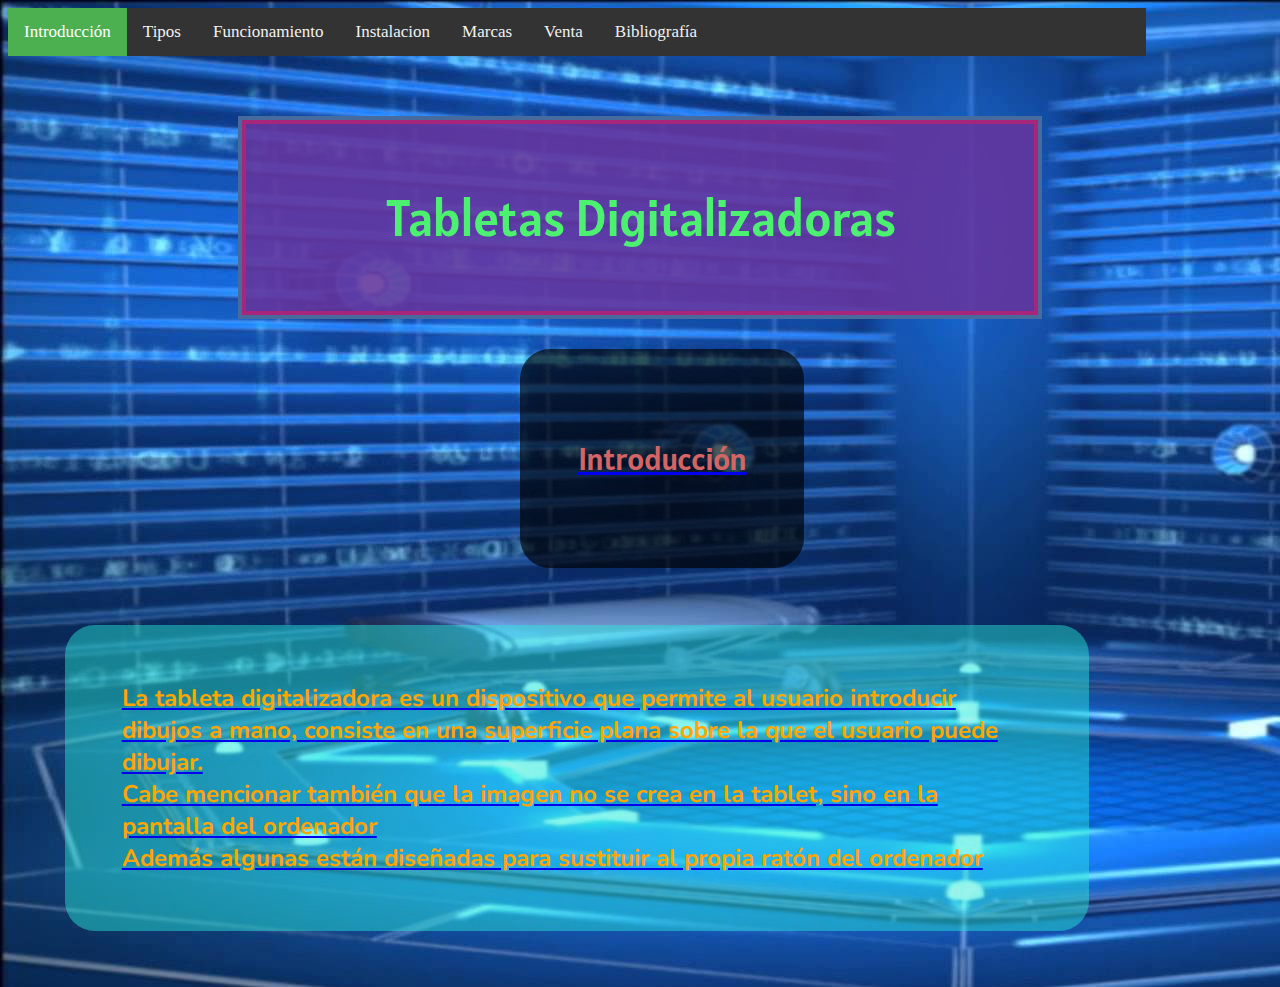
<file: sistinf/index.html>
<!DOCTYPE html>
<html lang="en">
<head>
    <meta charset="UTF-8">
    <meta name="viewport" content="width=device-width, initial-scale=1.0">
    <meta http-equiv="X-UA-Compatible" content="ie=edge">
    <title>Tabletas Digitalizadoras</title>
    <link rel="stylesheet" href="style.css">
    <link href="https://fonts.googleapis.com/css?family=Raleway&display=swap" rel="stylesheet">
    <link rel="stylesheet" href="https://cdnjs.cloudflare.com/ajax/libs/font-awesome/4.7.0/css/font-awesome.min.css">
    <script src="script.js"></script>
    <link href="https://fonts.googleapis.com/css?family=Alatsi|Nunito&display=swap" rel="stylesheet">
    <link rel="icon" type="image/png" href="imagenes/favicon.ico">
</head>
<body>
    <div id="wrapper">
        <header>
        
         
          <div id="title">
              <p>Tabletas Digitalizadoras</p>
          </div>
        </header>
        <main>
            <div class="topnav" id="myTopnav">
                <a href="index.html" class="active">Introducción</a>
                <a href="tipos.html">Tipos</a>
                <a href="funcionamiento.html">Funcionamiento</a>
                <a href="instalacion.html">Instalacion</a>
                <a href="marcas.html">Marcas</a>
                <a href="venta.html">Venta</a>
                <a href="bibliografia.html">Bibliografía</a>
                <a href="javascript:void(0);" class="icon" onclick="myFunction()">
                        <i class="fa fa-bars"></i>
            </div>

        </main>
        <header>
            <div id="wrapper7">
                <div id="title2">
                    <p>Introducción</p>
                </div>
            </header>
        
            <h2>
                La tableta digitalizadora es un dispositivo que permite al usuario introducir dibujos a mano, consiste en una superficie plana sobre la que el usuario puede dibujar.<br>
                Cabe mencionar también que la imagen no se crea en la tablet, sino en la pantalla del ordenador<br>
                Además algunas están diseñadas para sustituir al propia ratón del ordenador<br>
            </h2>
        </div>
        <footer>

        </footer>
    </div>   
</body>
</html>
</file>
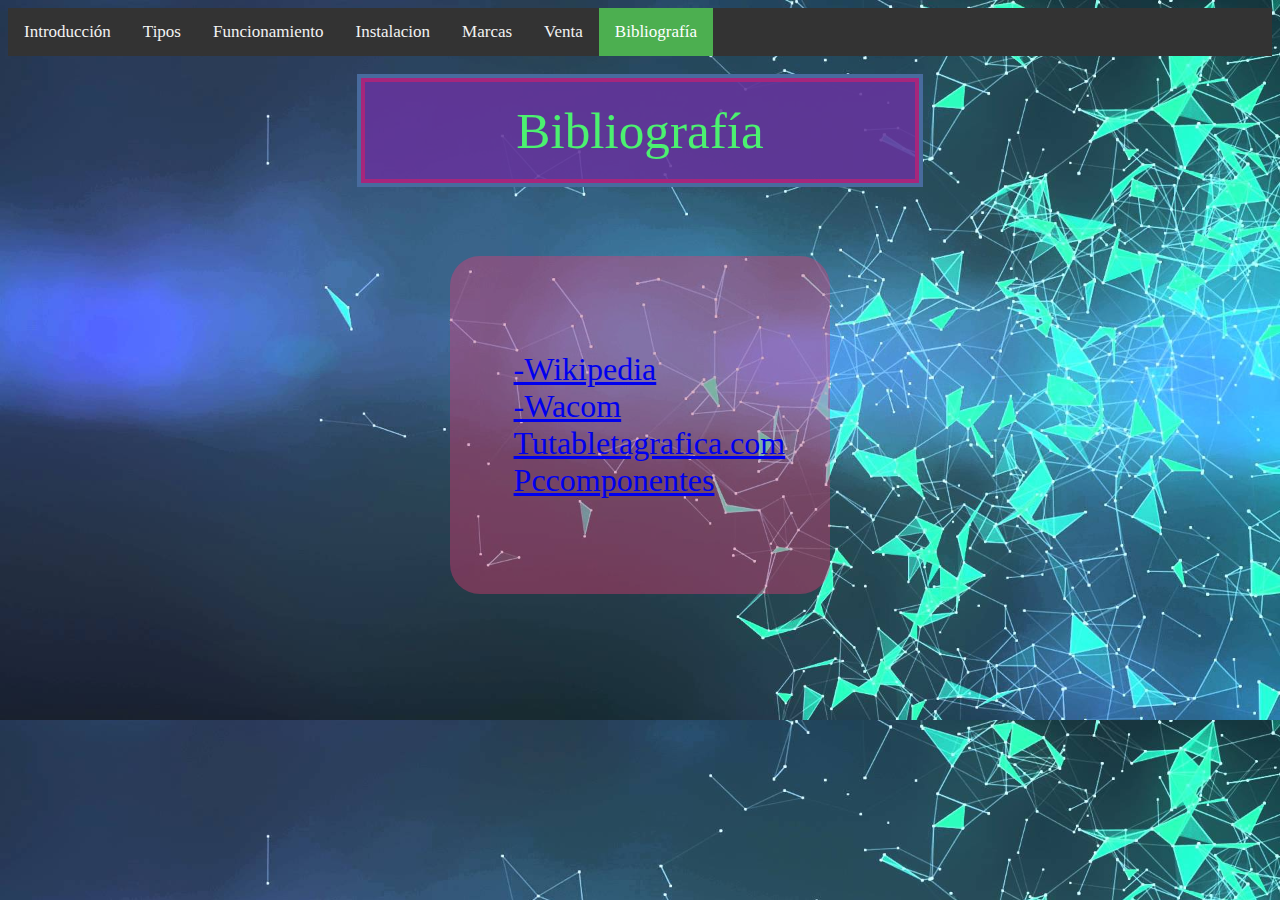
<file: sistinf/bibliografia.html>
<!DOCTYPE html>
<html lang="en">
<head>
    <meta charset="UTF-8">
    <meta name="viewport" content="width=device-width, initial-scale=1.0">
    <meta http-equiv="X-UA-Compatible" content="ie=edge">
    <title>Bibliografía</title>
    <link rel="stylesheet" href="stylebibliografia.css">
    <link rel="stylesheet" href="https://cdnjs.cloudflare.com/ajax/libs/font-awesome/4.7.0/css/font-awesome.min.css">
    <script src="script.js"></script>
    <link rel="icon" type="image/png" href="imagenes/favicon.ico">

</head>
<body>
        <div id="tittle">
                Bibliografía
            </div>


        <main>
                <div class="topnav" id="myTopnav">
                        <a href="index.html">Introducción</a>
                        <a href="tipos.html">Tipos</a>
                        <a href="funcionamiento.html">Funcionamiento</a>
                        <a href="instalacion.html">Instalacion</a>
                        <a href="marcas.html">Marcas</a>
                        <a href="venta.html">Venta</a>
                        <a href="bibliografia.html" class="active">Bibliografía</a>
                        <a href="javascript:void(0);" class="icon" onclick="myFunction()">
                                <i class="fa fa-bars"></i>
                    </div>
            </main>
            <div id="links">
            <p>
                    <a href="https://es.wikipedia.org/wiki/Tableta_digitalizadora">-Wikipedia</a><br>
                    <a href="https://www.wacom.com/es-es">-Wacom</a><br>
                    <a href="https://tutabletagrafica.com/">Tutabletagrafica.com</a><br>
                    <a href="https://www.pccomponentes.com/tabletas-digitales">Pccomponentes</a><br>
            </p>
        </div>
</body>
</html>
</file>
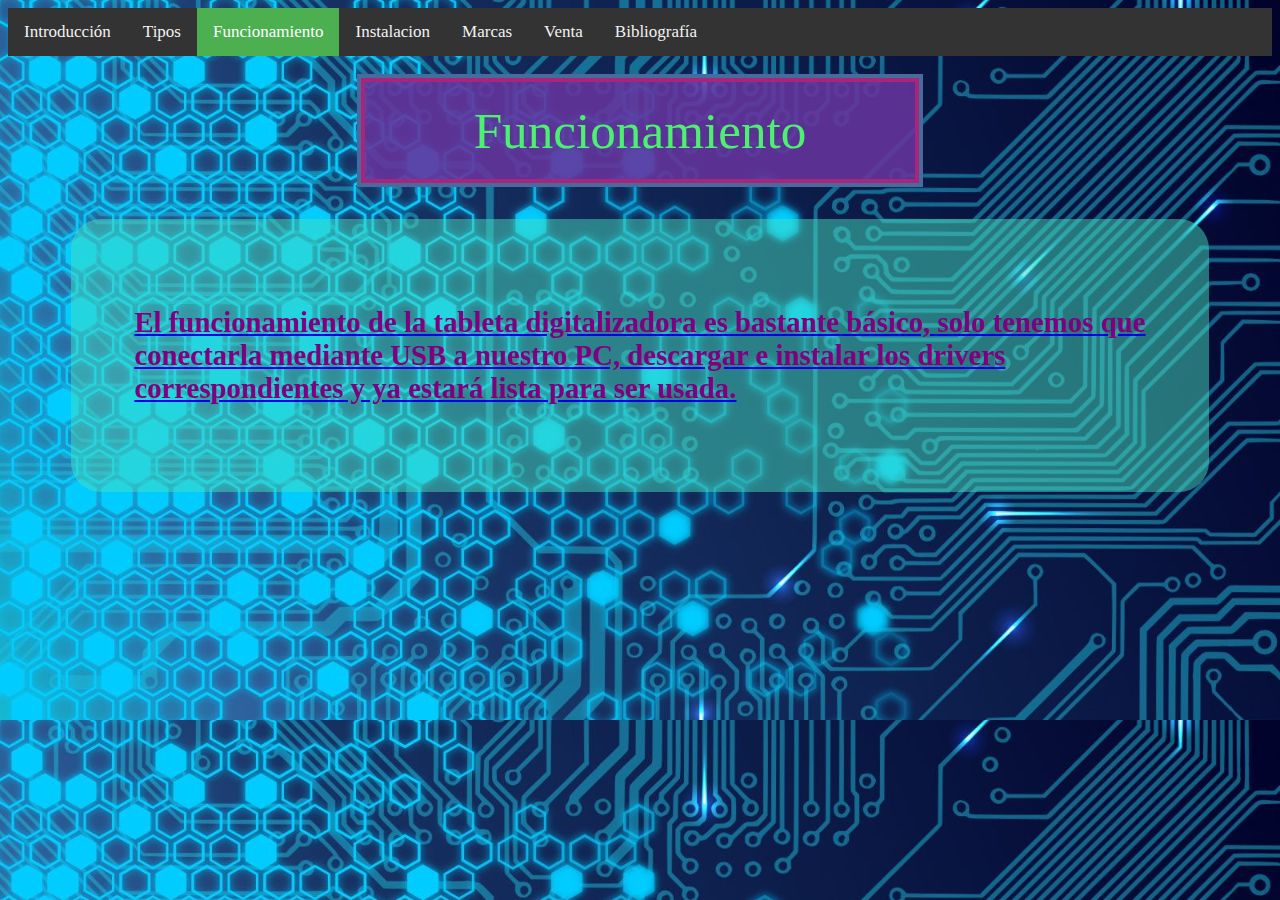
<file: sistinf/funcionamiento.html>
<!DOCTYPE html>
<html lang="en">
<head>
    <meta charset="UTF-8">
    <meta name="viewport" content="width=device-width, initial-scale=1.0">
    <meta http-equiv="X-UA-Compatible" content="ie=edge">
    <title>Funcionamiento</title>
    <link rel="stylesheet" href="stylefuncionamiento.css">
    <link rel="stylesheet" href="https://cdnjs.cloudflare.com/ajax/libs/font-awesome/4.7.0/css/font-awesome.min.css">
    <script src="script.js"></script>
    <link rel="icon" type="image/png" href="imagenes/favicon.ico">

    
</head>
<body>

    <div id="tittle">
        Funcionamiento
    </div>

        <div id="wrapper3">

    <main>
            <div class="topnav" id="myTopnav">
                    <a href="index.html">Introducción</a>
                    <a href="tipos.html">Tipos</a>
                    <a href="funcionamiento.html" class="active">Funcionamiento</a>
                    <a href="instalacion.html">Instalacion</a>
                    <a href="marcas.html">Marcas</a>
                    <a href="venta.html">Venta</a>
                    <a href="bibliografia.html">Bibliografía</a>
                    <a href="javascript:void(0);" class="icon" onclick="myFunction()">
                            <i class="fa fa-bars"></i>
                </div>
        
    </main>
    <div id="wrapper9">
    <h2>
        El funcionamiento de la tableta digitalizadora es bastante básico, solo tenemos que conectarla mediante USB a nuestro PC, descargar e instalar los drivers correspondientes y ya estará lista para ser usada.<br>
    </h2>
</div>
<div id="video">
        <iframe width="560" height="315" src="https://www.youtube.com/embed/_Hx2m18R-1A" frameborder="0" allow="accelerometer; autoplay; encrypted-media; gyroscope; picture-in-picture" allowfullscreen></iframe>
    </div>
</div>
</body>
</html>
</file>
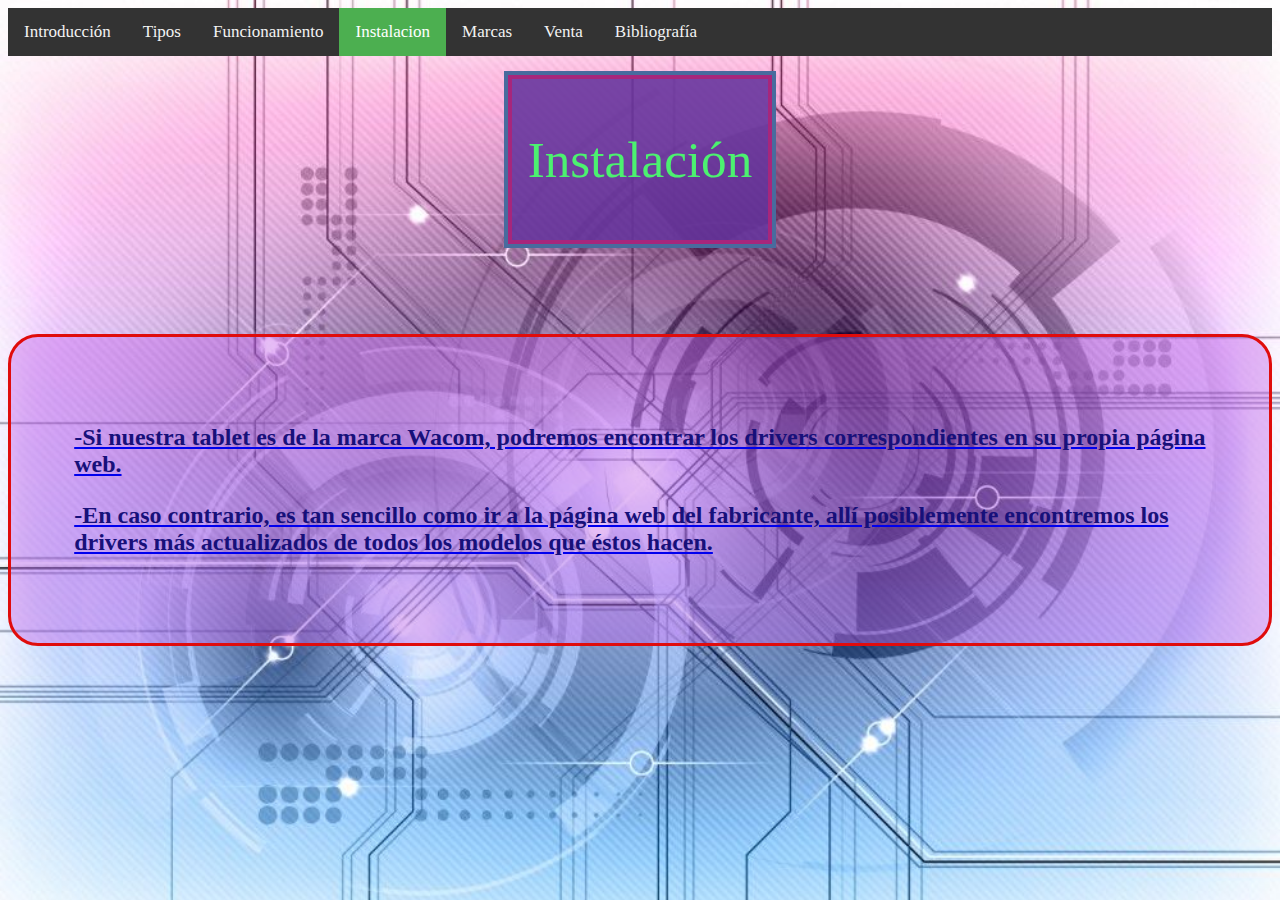
<file: sistinf/instalacion.html>
<!DOCTYPE html>
<html lang="en">
<head>
    <meta charset="UTF-8">
    <meta name="viewport" content="width=device-width, initial-scale=1.0">
    <meta http-equiv="X-UA-Compatible" content="ie=edge">
    <title>Instalación</title>
    <link rel="stylesheet" href="styleinstalacion.css">
    <link rel="stylesheet" href="https://cdnjs.cloudflare.com/ajax/libs/font-awesome/4.7.0/css/font-awesome.min.css">
    <script src="script.js"></script>
    <link rel="icon" type="image/png" href="imagenes/favicon.ico">

</head>
<body>
    
    <div id="wrapper4">
    <main>
            <div class="topnav" id="myTopnav">
                    <a href="index.html">Introducción</a>
                    <a href="tipos.html">Tipos</a>
                    <a href="funcionamiento.html">Funcionamiento</a>
                    <a href="instalacion.html" class="active">Instalacion</a>
                    <a href="marcas.html">Marcas</a>
                    <a href="venta.html">Venta</a>
                    <a href="bibliografia.html">Bibliografía</a>
                    <a href="javascript:void(0);" class="icon" onclick="myFunction()">
                            <i class="fa fa-bars"></i>
                </div>
    </main>
    <header>
        
         
            <div id="title">
                <p>Instalación</p>
            </div>
          </header>

    <div id="wrapper8">
    <h2>
        <p>
            -Si nuestra tablet es de la marca Wacom, podremos encontrar los drivers correspondientes en su propia página web.
        </p>
        <p>
            -En caso contrario, es tan sencillo como ir a la página web del fabricante, allí posiblemente encontremos los drivers más actualizados de todos los modelos que éstos hacen.
        </p>
    </h2>
</div>
    </div>
</body>
</html>
</file>
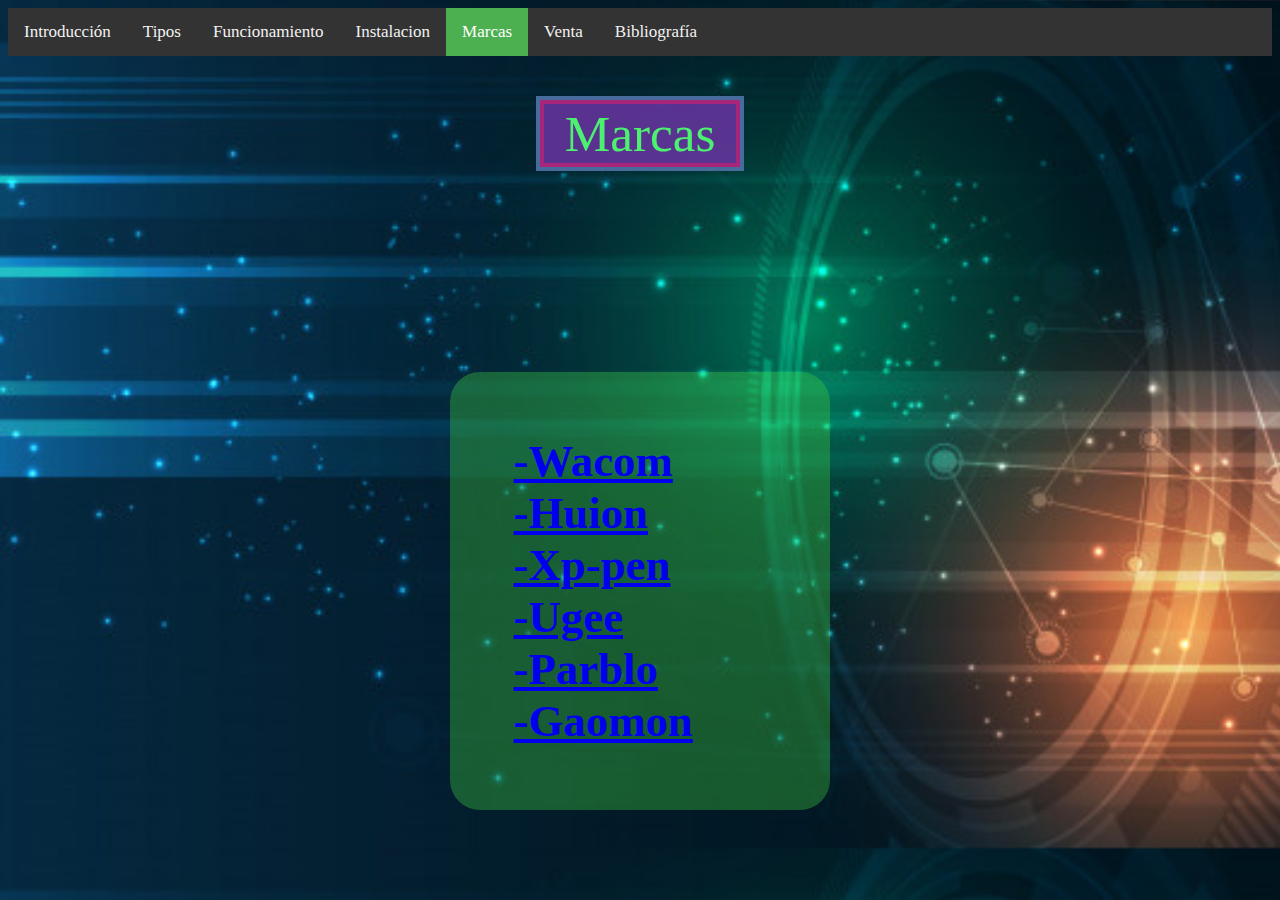
<file: sistinf/marcas.html>
<!DOCTYPE html>
<html lang="en">
<head>
    <meta charset="UTF-8">
    <meta name="viewport" content="width=device-width, initial-scale=1.0">
    <meta http-equiv="X-UA-Compatible" content="ie=edge">
    <title>Marcas</title>
    <link rel="stylesheet" href="stylemarcas.css">
    <link rel="stylesheet" href="https://cdnjs.cloudflare.com/ajax/libs/font-awesome/4.7.0/css/font-awesome.min.css">
    <script src="script.js"></script>
    <link rel="icon" type="image/png" href="imagenes/favicon.ico">

</head>
<body>

    <div id="title">
        Marcas
    </div>
    
    <div id="wrapper5">

    <main>
            <div class="topnav" id="myTopnav">
                    <a href="index.html">Introducción</a>
                    <a href="tipos.html">Tipos</a>
                    <a href="funcionamiento.html">Funcionamiento</a>
                    <a href="instalacion.html">Instalacion</a>
                    <a href="marcas.html" class="active">Marcas</a>
                    <a href="venta.html">Venta</a>
                    <a href="bibliografia.html">Bibliografía</a>
                    <a href="javascript:void(0);" class="icon" onclick="myFunction()">
                            <i class="fa fa-bars"></i>
                </div>
    </main>

    <h2>
            <a href="https://www.wacom.com/es-es">-Wacom</a><br>
            <a href="http://www.huion.com/">-Huion</a><br>
            <a href="https://www.xp-pen.es/">-Xp-pen</a><br>
            <a href="http://ugee.net/">-Ugee</a><br>
            <a href="https://www.parblo.com/">-Parblo</a><br>
            <a href="https://www.gaomon.net/">-Gaomon</a><br>
    </h2>

</div>
</body>
</html>
</file>
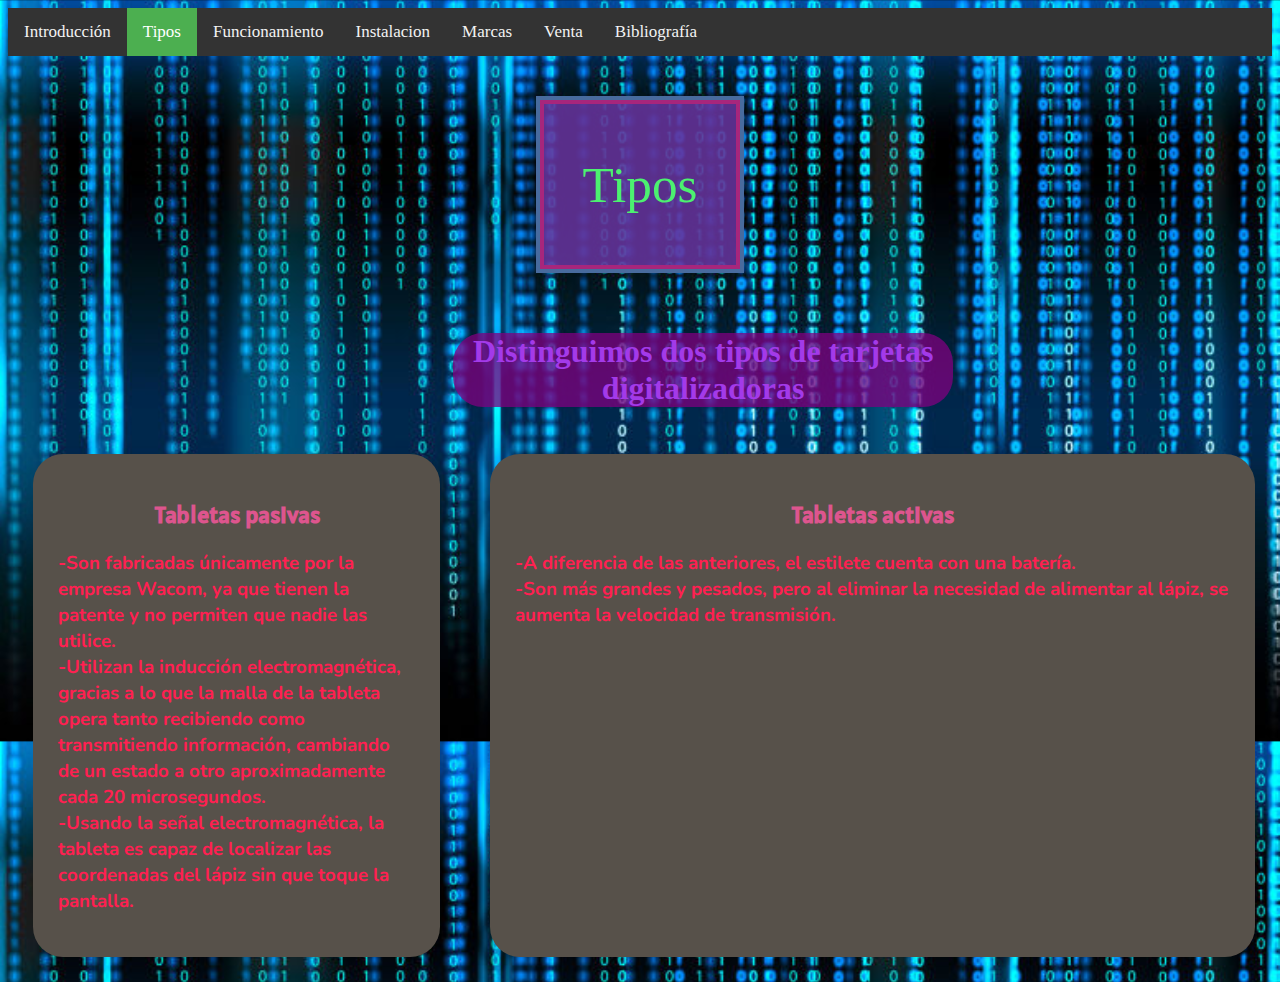
<file: sistinf/tipos.html>
<!DOCTYPE html>
<html lang="en">
<head>
    <meta charset="UTF-8">
    <meta name="viewport" content="width=device-width, initial-scale=1.0">
    <meta http-equiv="X-UA-Compatible" content="ie=edge">
    <title>Tipos</title>
    <link rel="stylesheet" href="styletipos.css">
    <link href="https://fonts.googleapis.com/css?family=Alatsi|Nunito&display=swap" rel="stylesheet">
    <link rel="stylesheet" href="https://cdnjs.cloudflare.com/ajax/libs/font-awesome/4.7.0/css/font-awesome.min.css">
    <script src="script.js"></script>
    <link rel="icon" type="image/png" href="imagenes/favicon.ico">

</head>
<body>

        <main>
                <div class="topnav" id="myTopnav">
                        <a href="index.html">Introducción</a>
                        <a href="tipos.html" class="active">Tipos</a>
                        <a href="funcionamiento.html">Funcionamiento</a>
                        <a href="instalacion.html">Instalacion</a>
                        <a href="marcas.html">Marcas</a>
                        <a href="venta.html">Venta</a>
                        <a href="bibliografia.html">Bibliografía</a>
                        <a href="javascript:void(0);" class="icon" onclick="myFunction()">
                                <i class="fa fa-bars"></i>
                    </div>
        </main>    
        <header>
                <div id="title">
                    <p>Tipos</p>
                </div>
            </header>
            <div id="todo">
            <h1>
                    Distinguimos dos tipos de tarjetas digitalizadoras
                </h1>
            <div id="tipos">
            <div id="wrapper">
            <h2>
                Tabletas pasivas
            </h2>
            <h3>
                -Son fabricadas únicamente por la empresa Wacom, ya que tienen la patente y no permiten que nadie las utilice.<br>
                -Utilizan la inducción electromagnética, gracias a lo que la malla de la tableta opera tanto recibiendo como transmitiendo información, cambiando de un estado a otro aproximadamente cada 20 microsegundos.<br>
                -Usando la señal electromagnética, la tableta es capaz de localizar las coordenadas del lápiz sin que toque la pantalla.<br> 
            </h3>
        </div>

        <div id="wrapper2">
                <h2>
                    Tabletas activas
                </h2>
                <h3>
                    -A diferencia de las anteriores, el estilete cuenta con una batería.<br>
                    -Son más grandes y pesados, pero al eliminar la necesidad de alimentar al lápiz, se aumenta la velocidad de transmisión.<br>
                </h3>
            </div>
        </div>
    </div>

</body>
</html>
</file>
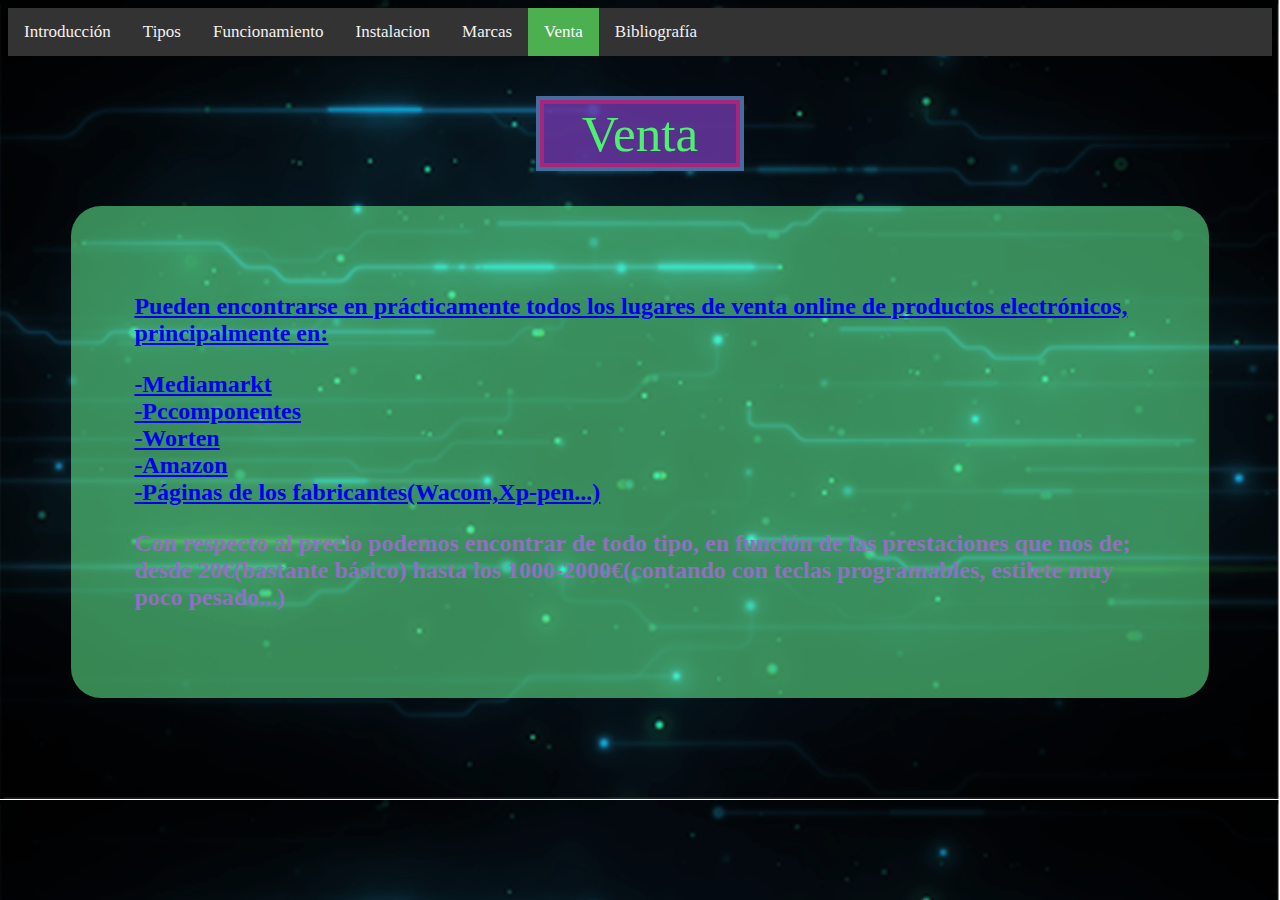
<file: sistinf/venta.html>
<!DOCTYPE html>
<html lang="en">
<head>
    <meta charset="UTF-8">
    <meta name="viewport" content="width=device-width, initial-scale=1.0">
    <meta http-equiv="X-UA-Compatible" content="ie=edge">
    <title>Venta</title>
    <link rel="stylesheet" href="styleventas.css">
    <link rel="stylesheet" href="https://cdnjs.cloudflare.com/ajax/libs/font-awesome/4.7.0/css/font-awesome.min.css">
    <script src="script.js"></script>
    <link rel="icon" type="image/png" href="imagenes/favicon.ico">

</head>
<body>

        <div id="title">
                Venta
            </div>
    
    <div id="wrapper6">

        <main>
                <div class="topnav" id="myTopnav">
                        <a href="index.html">Introducción</a>
                        <a href="tipos.html">Tipos</a>
                        <a href="funcionamiento.html">Funcionamiento</a>
                        <a href="instalacion.html">Instalacion</a>
                        <a href="marcas.html">Marcas</a>
                        <a href="venta.html"  class="active">Venta</a>
                        <a href="bibliografia.html">Bibliografía</a>
                        <a href="javascript:void(0);" class="icon" onclick="myFunction()">
                                <i class="fa fa-bars"></i>
                    </div>
            </main>

            <div id="wrapper10">

            <h2>
                <p>Pueden encontrarse en prácticamente todos los lugares de venta online de productos electrónicos, principalmente en:</p>
                <div id="sitios">
                <p>
                        <a href="https://www.mediamarkt.es/es/category/_tabletas-gr%C3%A1ficas-701407.html?view=PRODUCTGRID&page=1&sort=topseller">-Mediamarkt</a><br>
                        <a href="https://www.pccomponentes.com/tabletas-digitales"">-Pccomponentes</a><br>
                        <a href="https://www.worten.es/productos/informatica/tablet/tabletas-graficas"">-Worten</a><br>
                        <a href="https://www.amazon.es/tableta-digitalizadora/s?k=tableta+digitalizadora"">-Amazon</a><br>
                        <a href="https://www.wacom.com/es-es">-Páginas de los fabricantes(Wacom,Xp-pen...)</a><br>
                </p>
            </div>
                <p>
                    Con respecto al precio podemos encontrar de todo tipo, en función de las prestaciones que nos de; desde 20€(bastante básico) hasta los 1000-2000€(contando con teclas programables, estilete muy poco pesado...)
                </p>
            </h2>
        </div>
        </div>

</body>
</html>
</file>
<file: sistinf/style.css>
body {background-image: url("imagenes/background3.jpg");
  background-repeat:no-repeat;
  background: cover;
    }
#wrapper {width:90%;
        }
#wrapper7 {padding: 0px;
          margin-top: 350px;}
h2 {
  color: orange;
  background-color:rgba(41, 233, 217, 0.466);
  border-radius: 30px 30px;
  margin: 5%;
  padding: 5%;
  font-family: 'Nunito', sans-serif;
}

#title {position:absolute;
      background-color:rgba(101, 52, 156, 0.884);
      color:rgb(76, 241, 112);
      font-size:4vw;
      text-align:center;
     margin-top:20px;
      right:0;
      left:0;
      margin-left:auto;
      margin-right:auto;
      top: 100px; 
      width:60%;
      padding:10px;   
      border:4px solid rgb(167, 38, 124);
      outline:4px solid rgb(72, 107, 158);
      font-family: 'Alatsi', sans-serif;
      
   }
   #title2 {
     margin:5%;
     padding:5%;
     background-color: rgba(0, 0, 0, 0.651);
     text-align: center;
     color: rgb(212, 101, 101);
     font-size: 2.5vw;
     width: 15%;
     margin-left:45%;
     border-radius: 30px 30px;
     margin-top:-5%;
     font-family: 'Alatsi', sans-serif;
   }



   
     /* Add a black background color to the top navigation */
 .topnav {
  background-color: #333;
  overflow: hidden;
}

/* Style the links inside the navigation bar */
.topnav a {
  float: left;
  display: block;
  color: #f2f2f2;
  text-align: center;
  padding: 14px 16px;
  text-decoration: none;
  font-size: 17px;
}

/* Change the color of links on hover */
.topnav a:hover {
  background-color: #ddd;
  color: black;
}

/* Add an active class to highlight the current page */
.topnav a.active {
  background-color: #4CAF50;
  color: white;
}

/* Hide the link that should open and close the topnav on small screens */
.topnav .icon {
  display: none;
}
@media screen and (max-width: 720px) {
  .topnav a:not(:first-child) {display: none;}
  .topnav a.icon {
    float: right;
    display: block;
  }
}

/* The "responsive" class is added to the topnav with JavaScript when the user clicks on the icon. This class makes the topnav look good on small screens (display the links vertically instead of horizontally) */
@media screen and (max-width: 720px) {
  .topnav.responsive {position: relative;}
  .topnav.responsive a.icon {
    position: absolute;
    right: 0;
    top: 0;
  }
  .topnav.responsive a {
    float: none;
    display: block;
    text-align: left;
  }
}
</file>
<file: sistinf/stylebibliografia.css>
body {
  background-size: cover;
  background-repeat: repeat-y;
  background-image: url("imagenes/background5.jpg")
}
#tittle{
  position:absolute;
  background-color:rgba(101, 52, 156, 0.884);
  color:rgb(76, 241, 112);
  font-size:4vw;
  text-align:center;
  margin-top: 70px;
  right:0;
  left:0;
  margin-left:auto;
  margin-right:auto; 

  width:40%;
  padding:1.5vw;   
  border:4px solid rgb(167, 38, 124);
  outline:4px solid rgb(72, 107, 158);
}
/* Add a black background color to the top navigation */
.topnav {
  background-color: #333;
  overflow: hidden;
}
#links {
  margin-top: 200px;
  background-color: rgba(236, 58, 117, 0.39);
  border-radius: 30px 30px; 
  padding: 5%;
  font-size: 2.5vw;
  width: 20%;
  margin-left: 35%;
}

/* Style the links inside the navigation bar */
.topnav a {
  float: left;
  display: block;
  color: #f2f2f2;
  text-align: center;
  padding: 14px 16px;
  text-decoration: none;
  font-size: 17px;
}

/* Change the color of links on hover */
.topnav a:hover {
  background-color: #ddd;
  color: black;
}

/* Add an active class to highlight the current page */
.topnav a.active {
  background-color: #4CAF50;
  color: white;
}

/* Hide the link that should open and close the topnav on small screens */
.topnav .icon {
  display: none;
}
@media screen and (max-width: 720px) {
  .topnav a:not(:first-child) {display: none;}
  .topnav a.icon {
    float: right;
    display: block;
  }
}

/* The "responsive" class is added to the topnav with JavaScript when the user clicks on the icon. This class makes the topnav look good on small screens (display the links vertically instead of horizontally) */
@media screen and (max-width: 720px) {
  .topnav.responsive {position: relative;}
  .topnav.responsive a.icon {
    position: absolute;
    right: 0;
    top: 0;
  }
  .topnav.responsive a {
    float: none;
    display: block;
    text-align: left;
  }
}
</file>
<file: sistinf/stylefuncionamiento.css>
#tittle{
  position:absolute;
  background-color:rgba(101, 52, 156, 0.884);
  color:rgb(76, 241, 112);
  font-size:4vw;
  text-align:center;
  margin-top: 70px;
  right:0;
  left:0;
  margin-left:auto;
  margin-right:auto; 

  width:40%;
  padding:1.5vw;   
  border:4px solid rgb(167, 38, 124);
  outline:4px solid rgb(72, 107, 158);
}
#wrapper9 {
  position: relative;
  color: purple;
  top:100px;
  margin: 5%;
  padding: 5%;
  background-color: rgba(70, 223, 190, 0.493);
  border-radius: 30px 30px;
  font-size: 1.5vw;
}
#video {position:absolute;
  margin-top:100px;
  margin-left: 30%;
}
body {background-image: url("imagenes/background.jpg");
    background-repeat: repeat-y;
    background-size: cover;
    height: 100%;
}
 /* Add a black background color to the top navigation */
 .topnav {
  background-color: #333;
  overflow: hidden;
}

/* Style the links inside the navigation bar */
.topnav a {
  float: left;
  display: block;
  color: #f2f2f2;
  text-align: center;
  padding: 14px 16px;
  text-decoration: none;
  font-size: 17px;
}

/* Change the color of links on hover */
.topnav a:hover {
  background-color: #ddd;
  color: black;
}

/* Add an active class to highlight the current page */
.topnav a.active {
  background-color: #4CAF50;
  color: white;
}

/* Hide the link that should open and close the topnav on small screens */
.topnav .icon {
  display: none;
}
@media screen and (max-width: 720px) {
  .topnav a:not(:first-child) {display: none;}
  .topnav a.icon {
    float: right;
    display: block;
  }
}

/* The "responsive" class is added to the topnav with JavaScript when the user clicks on the icon. This class makes the topnav look good on small screens (display the links vertically instead of horizontally) */
@media screen and (max-width: 720px) {
  .topnav.responsive {position: relative;}
  .topnav.responsive a.icon {
    position: absolute;
    right: 0;
    top: 0;
  }
  .topnav.responsive a {
    float: none;
    display: block;
    text-align: left;
  }
}
</file>
<file: sistinf/styleinstalacion.css>
#title{
  position:absolute;
  background-color:rgba(101, 52, 156, 0.884);
  color:rgb(76, 241, 112);
  font-size:4vw;
  text-align:center;

  right:0;
  left:0;
  margin-left:auto;
  margin-right:auto;
  top:75px;   

  width:20%;
  padding:0px;   
  border:4px solid rgb(167, 38, 124);
  outline:4px solid rgb(72, 107, 158);
    
}
body {
    background-size: cover;
    background-repeat: repeat-y;
    background-image: url("imagenes/background4.jpg")
}

#wrapper8 {
  color: rgb(23, 16, 122);
  background-color: rgba(198, 104, 235, 0.432);
  padding: 5%;
  margin: 0%;
  border: 3px solid rgb(224, 12, 12);
  border-radius: 30px 30px;
  margin-top: 22%;
  
}
 /* Add a black background color to the top navigation */
 .topnav {
  background-color: #333;
  overflow: hidden;
}

/* Style the links inside the navigation bar */
.topnav a {
  float: left;
  display: block;
  color: #f2f2f2;
  text-align: center;
  padding: 14px 16px;
  text-decoration: none;
  font-size: 17px;
}

/* Change the color of links on hover */
.topnav a:hover {
  background-color: #ddd;
  color: black;
}

/* Add an active class to highlight the current page */
.topnav a.active {
  background-color: #4CAF50;
  color: white;
}

/* Hide the link that should open and close the topnav on small screens */
.topnav .icon {
  display: none;
}
@media screen and (max-width: 720px) {
  .topnav a:not(:first-child) {display: none;}
  .topnav a.icon {
    float: right;
    display: block;
  }
}

/* The "responsive" class is added to the topnav with JavaScript when the user clicks on the icon. This class makes the topnav look good on small screens (display the links vertically instead of horizontally) */
@media screen and (max-width: 720px) {
  .topnav.responsive {position: relative;}
  .topnav.responsive a.icon {
    position: absolute;
    right: 0;
    top: 0;
  }
  .topnav.responsive a {
    float: none;
    display: block;
    text-align: left;
  }
}
</file>
<file: sistinf/stylemarcas.css>
#title{
  position:absolute;
    background-color:rgba(101, 52, 156, 0.884);
    color:rgb(76, 241, 112);
    font-size:4vw;
    text-align:center;

    right:0;
    left:0;
    margin-left:auto;
    margin-right:auto;
    top:100px;   

    width:15%;
    padding:0px;   
    border:4px solid rgb(167, 38, 124);
    outline:4px solid rgb(72, 107, 158);

}
h2 {
  background-color: rgba(64, 207, 64, 0.356);
  border-radius: 30px 30px;
  padding: 5%;
  width: 20%;
  margin-left: 35%;
  margin-top: 25%;
  font-size: 3.5vw;
}
body {
  background-size: cover;
  background-repeat: repeat-y;
  background-image: url("imagenes/background7.jpg")
}
/* Add a black background color to the top navigation */
.topnav {
  background-color: #333;
  overflow: hidden;
}

/* Style the links inside the navigation bar */
.topnav a {
  float: left;
  display: block;
  color: #f2f2f2;
  text-align: center;
  padding: 14px 16px;
  text-decoration: none;
  font-size: 17px;
}

/* Change the color of links on hover */
.topnav a:hover {
  background-color: #ddd;
  color: black;
}

/* Add an active class to highlight the current page */
.topnav a.active {
  background-color: #4CAF50;
  color: white;
}

/* Hide the link that should open and close the topnav on small screens */
.topnav .icon {
  display: none;
}
@media screen and (max-width: 720px) {
  .topnav a:not(:first-child) {display: none;}
  .topnav a.icon {
    float: right;
    display: block;
  }
}

/* The "responsive" class is added to the topnav with JavaScript when the user clicks on the icon. This class makes the topnav look good on small screens (display the links vertically instead of horizontally) */
@media screen and (max-width: 720px) {
  .topnav.responsive {position: relative;}
  .topnav.responsive a.icon {
    position: absolute;
    right: 0;
    top: 0;
  }
  .topnav.responsive a {
    float: none;
    display: block;
    text-align: left;
  }
}
</file>
<file: sistinf/styletipos.css>
#title{
    position:absolute;
      background-color:rgba(101, 52, 156, 0.884);
      color:rgb(76, 241, 112);
      font-size:4vw;
      text-align:center;

      right:0;
      left:0;
      margin-left:auto;
      margin-right:auto;
      top:100px;   

      width:15%;
      padding:0px;   
      border:4px solid rgb(167, 38, 124);
      outline:4px solid rgb(72, 107, 158);

}
#todo {position: absolute;
    margin-top: 20%;
}
body {background-image: url("imagenes/binario2.jpg");
    background-repeat: repeat-y;
    background-size: cover;
    background-color:#ededed;
}
#tipos {display:flex;
        width: 100%;}
h1{position: relative;
    color: rgb(163, 58, 233);
    background-color: rgba(128, 0, 128, 0.747);
    margin-left: 35%;
    text-align: center;
    width: 500px;
    border-radius: 30px 30px;
}
    #wrapper{
        background-color:rgb(87, 81, 74);
        border-radius:30px 30px;
        padding: 25px;
        font-family: 'Nunito', sans-serif;
        margin:25px;
        width: 40%;
        flex: 1;}
    #wrapper2{
        background-color:rgb(87, 81, 74);
        border-radius:30px 30px;
        padding: 25px;
        margin: 25px;
        width: 20%;
        font-family: 'Nunito', sans-serif;
        flex: 2;
    }
    h2{
        color: rgb(221, 85, 142);
        font-family: 'Alatsi', sans-serif;
        text-align: center;
    }
    h3{
        color:rgb(255, 32, 81);
    }

    @media only screen and (max-width:500px) {
        #wrapper{
           flex:2;
           }
      }

      /* Add a black background color to the top navigation */
.topnav {
    background-color: #333;
    overflow: hidden;
  }
  
  /* Style the links inside the navigation bar */
  .topnav a {
    float: left;
    display: block;
    color: #f2f2f2;
    text-align: center;
    padding: 14px 16px;
    text-decoration: none;
    font-size: 17px;
  }
  
  /* Change the color of links on hover */
  .topnav a:hover {
    background-color: #ddd;
    color: black;
  }
  
  /* Add an active class to highlight the current page */
  .topnav a.active {
    background-color: #4CAF50;
    color: white;
  }
  
  /* Hide the link that should open and close the topnav on small screens */
  .topnav .icon {
    display: none;
  }

      @media screen and (max-width: 720px) {
        .topnav a:not(:first-child) {display: none;}
        .topnav a.icon {
          float: right;
          display: block;
        }
      }

      @media screen and (max-width: 720px) {
        .topnav.responsive {position: relative;}
        .topnav.responsive a.icon {
          position: absolute;
          right: 0;
          top: 0;
        }
        .topnav.responsive a {
          float: none;
          display: block;
          text-align: left;
        }
      }
</file>
<file: sistinf/styleventas.css>
#title{
  position:absolute;
    background-color:rgba(101, 52, 156, 0.884);
    color:rgb(76, 241, 112);
    font-size:4vw;
    text-align:center;

    right:0;
    left:0;
    margin-left:auto;
    margin-right:auto;
    top:100px;   

    width:15%;
    padding:0px;   
    border:4px solid rgb(167, 38, 124);
    outline:4px solid rgb(72, 107, 158);

}
body {background-image: url("imagenes/background2.png");
  background-repeat: repeat-y;
  background-size: cover;
  height: 100%;
}



#wrapper10 {
  position: relative;
  margin: 5%;
  padding: 5%;
  background-color: rgba(98, 240, 145, 0.555);
  border-radius: 30px 30px;
  margin-top: 150px;
}

h2 {
  color: rgb(143, 113, 192);
}

#sitios {
  color: blue;
}


/* Add a black background color to the top navigation */
.topnav {
  background-color: #333;
  overflow: hidden;
}

/* Style the links inside the navigation bar */
.topnav a {
  float: left;
  display: block;
  color: #f2f2f2;
  text-align: center;
  padding: 14px 16px;
  text-decoration: none;
  font-size: 17px;
}

/* Change the color of links on hover */
.topnav a:hover {
  background-color: #ddd;
  color: black;
}

/* Add an active class to highlight the current page */
.topnav a.active {
  background-color: #4CAF50;
  color: white;
}

/* Hide the link that should open and close the topnav on small screens */
.topnav .icon {
  display: none;
}
@media screen and (max-width: 720px) {
  .topnav a:not(:first-child) {display: none;}
  .topnav a.icon {
    float: right;
    display: block;
  }
}

/* The "responsive" class is added to the topnav with JavaScript when the user clicks on the icon. This class makes the topnav look good on small screens (display the links vertically instead of horizontally) */
@media screen and (max-width: 720px) {
  .topnav.responsive {position: relative;}
  .topnav.responsive a.icon {
    position: absolute;
    right: 0;
    top: 0;
  }
  .topnav.responsive a {
    float: none;
    display: block;
    text-align: left;
  }
}
</file>
